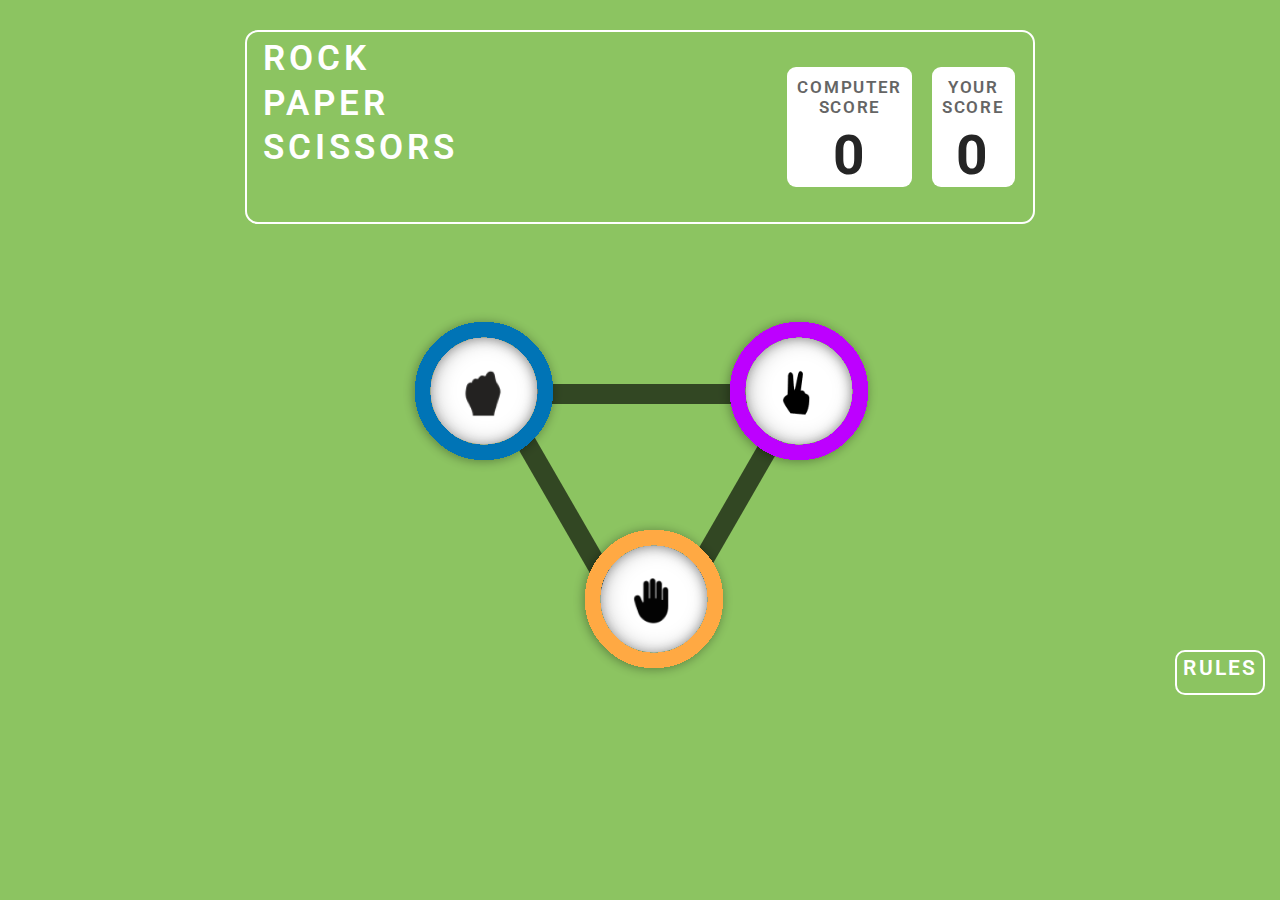
<file: index.html>
<!DOCTYPE html>
<html lang="en">

<head>
    <meta charset="UTF-8">
    <meta name="viewport" content="width=device-width, initial-scale=1.0">
    <title>Rock, Paper, Scissors</title>
    <link rel="stylesheet" href="style.css">
</head>

<body>
    <div class="container">
        <header class="header">
            <div class="logo">
                <div class="titles">ROCK</div>
                <div class="titles">PAPER</div>
                <div class="titles">SCISSORS</div>
            </div>
            <div class="score-board">
                <div class="pc-score">
                    <div>COMPUTER</div>
                    <div>SCORE</div>
                    <div class="ai-score">0</div>
                </div>
                <div class="your-score">
                    <div>YOUR</div>
                    <div>SCORE</div>
                    <div class="player-score">0</div>
                </div>
            </div>
        </header>
        <!--game-section-start-->
        <section class="game">
            <div class="bar1"></div>
            <div class="bar2"></div>
            <div class="bar3"></div>
            <button class="choice-btn" data-choice="rock">
                <div class="choice rock rock0">
                    <img src="icon-rock.png" alt="ROCK IMAGE">
                </div>
            </button>
            <button class="choice-btn" data-choice="scissors">
                <div class="choice scissors scissors0">
                    <img src="icon-scissors.png" alt="SCISSORS IMAGE">
                </div>
            </button>
            <button class="choice-btn" data-choice="paper">
                <div class="choice paper paper0">
                    <img src="icon-paper.png" alt="PAPER IMAGE">
                </div>
            </button>
        </section>
        <!--game-section-start-->
    </div>

    <!--results-section-start-->
    <section class="results hidden">
        <h2 class="results__heading">YOU PICKED</h2>
        <h2 class="results__heading">PC PICKED</h2>
        <div class="results__result"></div>
        <div class="results__winner hidden">
            <h3 class="results__text"></h3>
            <h2 class="against hidden">AGAINST PC</h2>
            <button class="play-again"></button>
        </div>
        <div class="results__result"></div>
    </section>
    <!--results-section-end-->

    <section> <!--rules-section-start-->
        <div class="rules"><button class="rules-btn">RULES</button></div>
        <div class="next hidden"><a href="hurray.html"><button class="next-btn">NEXT</button></a></div>
        <div class="rules-temp hidden"><button class="rules-btn-temp">RULES</button></div>
        <div class="game-rules">
            <div class="close-div">
                <button class="close-btn">
                    X
                </button>
            </div>
            <div class="rules-div">
                <h2>GAME RULES</h2>
                <ul>
                    <li class="text"><span>Rock beats scissors, scissors beat paper, and paper beats rock.</span>
                    </li>
                    <li class="text"><span>Agree ahead of time whether you'll count off “rock, paper, scissors,
                            shoot” or just “rock, paper, scissors.”</span></li>
                    <li class="text"><span>Use rock, paper, scissors to settle minor decisions or simply play to
                            pass the time.</span></li>
                    <li class="text"><span>If both players lay down the same hand, each player lays down another
                            hand</span></li>
                </ul>
            </div>
        </div>
    </section> <!--rules-section-end-->

    <script src="script.js"></script>
</body>

</html>
</file>
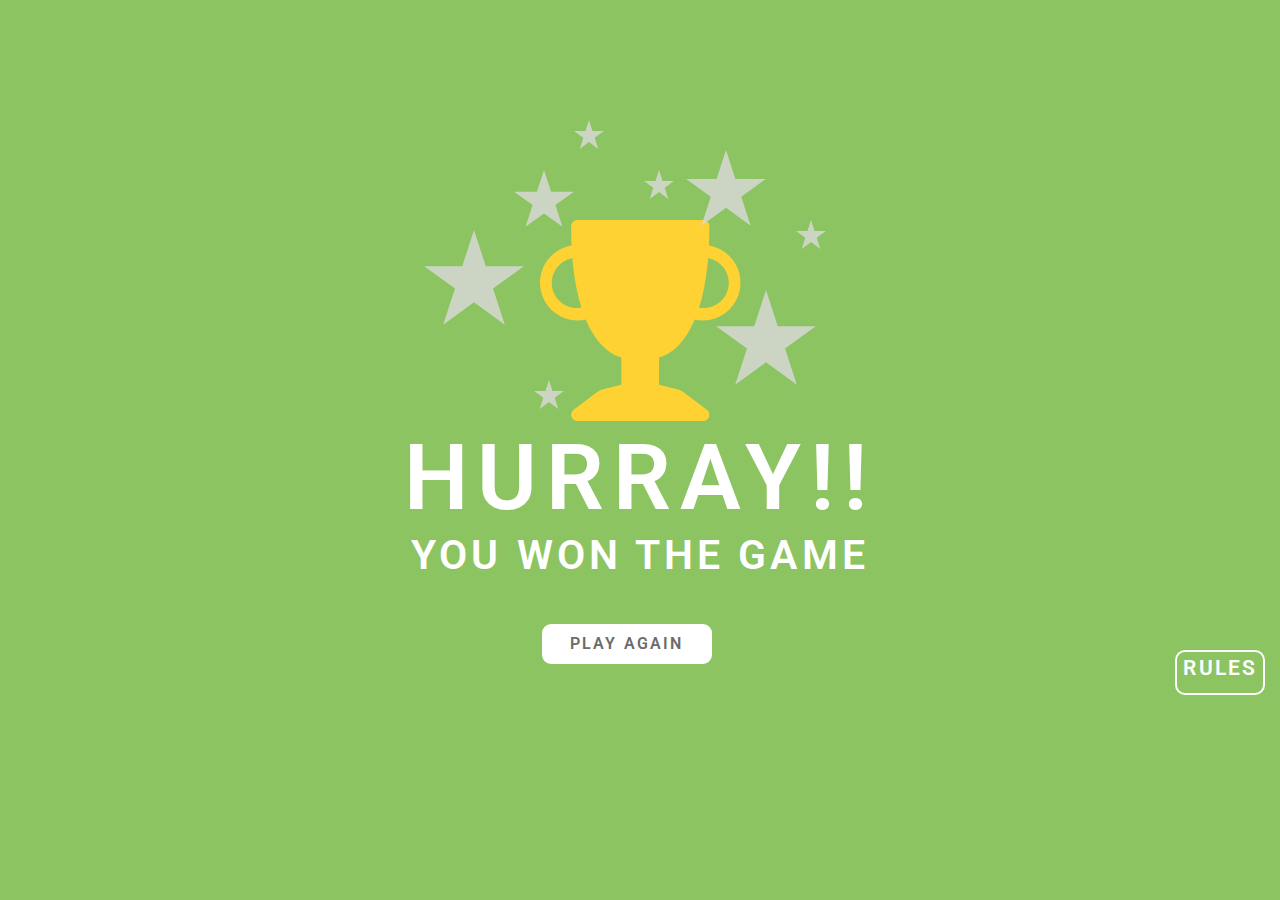
<file: hurray.html>
<!DOCTYPE html>
<html lang="en">

<head>
    <meta charset="UTF-8">
    <meta name="viewport" content="width=device-width, initial-scale=1.0">
    <title>Hurray!!</title>
    <link rel="stylesheet" href="style.css">
    <!-- <style>
        @import url('https://fonts.googleapis.com/css2?family=DM+Sans:opsz@9..40&family=Dangrek&family=Delius+Unicase&family=Lato:wght@400;700&family=Poppins:wght@400;700&family=Roboto:wght@400;700&display=swap');

        * {
            margin: 0;
            padding: 0;
            box-sizing: border-box;
        }

        body {
            background: #89C15E;
        }

        /*RULES-PART-START*/
        .rules {
            border-radius: 10px;
            border: 2px solid #FFF;
            height: 5vh;
            width: 7vw;
            color: #FFF;
            text-align: center;
            padding: 4px;
            position: absolute;
            top: 650px;
            right: 15px;
            cursor: pointer;
        }

        .rules-btn {
            border-radius: 10px;
            border: none;
            background: none;
            color: #FFF;
            font-family: 'Roboto', sans-serif;
            font-size: 21px;
            font-style: normal;
            font-weight: 600;
            line-height: normal;
            letter-spacing: 2.1px;
            text-align: center;
            cursor: pointer;
        }

        /*GAME-RULES*/
        .game-rules {
            border-radius: 13px;
            border: 7px solid #FFF;
            background: #004429;
            height: 45vh;
            width: 18vw;
            position: absolute;
            top: 320px;
            right: 25px;
            pointer-events: none;
            opacity: 0;
            transition: opacity 0.3s ease-in-out;

        }

        .display-rules {
            opacity: 1;
            pointer-events: initial;
        }

        .rules-div h2 {
            padding-bottom: 6px;
            text-align: center;
            color: #FFF;
            font-family: 'Roboto', sans-serif;
            font-weight: 500;
        }

        .rules-div {
            margin: 3px 10px;
            padding: 10px;
        }

        .rules-div ul li {
            padding: 5px;
            margin-left: 8px;
            list-style-type: square;
            color: #FFD600;
            font-family: 'Roboto', sans-serif;
            font-size: 15px;
        }

        .rules-div ul li span {
            color: #fff;
            font-size: 12px;
            text-align: start;
        }

        /*close-btn*/
        .close-div {
            border: none;
            height: 8.9vh;
            width: 4.1vw;
            border-radius: 50%;
            align-items: center;
            display: flex;
            align-items: center;
            justify-content: center;
            background: url(Ellipse-6.svg) no-repeat;
            position: absolute;
            top: -40px;
            right: -22px;
            padding-bottom: 35px;
            padding-right: 2px;

        }

        .close-btn {
            height: 6.9vh;
            width: 3.1vw;
            border-radius: 50%;
            background: none;
            cursor: pointer;
            border: none;
            font-family: 'Dangrek', sans-serif;
            font-weight: 400;
            color: #fff;
            font-size: 40px;
            margin-top: 15px;
        }

        /*RULES-PART-END*/
    </style> -->
</head>

<body>
    <main>
        <div class="hurray">
            <div class="stars">
                <img src="star.svg" alt="" class="star-1" />
                <img src="star.svg" alt="" class="star-2" />
                <img src="star.svg" alt="" class="star-3" />
                <img src="star.svg" alt="" class="star-4" />
                <img src="star.svg" alt="" class="star-5" />
                <img src="star.svg" alt="" class="star-6" />
                <img src="star.svg" alt="" class="star-7" />
                <img src="star.svg" alt="" class="star-8" />
            </div>
            <img src="Vector.png" alt="" class="trophy" />

            <div class="hurray-text ">
                <h1>HURRAY!!</h1>
                <p>YOU WON THE GAME</p>
            </div>
            <div class="play-div"><a class="play-btn" href="index.html">PLAY AGAIN</a></div>

    </main>

    <section class="rules-part">
        <div class="rules"><button class="rules-btn">RULES</button></div>

        <div class="game-rules">
            <div class="close-div">
                <button class="close-btn">
                    X
                </button>
            </div>
            <div class="rules-div">
                <h2>GAME RULES</h2>
                <ul>
                    <li class="text"><span>Rock beats scissors, scissors beat paper, and paper beats rock.</span>
                    </li>
                    <li class="text"><span>Agree ahead of time whether you'll count off “rock, paper, scissors,
                            shoot” or just “rock, paper, scissors.”</span></li>
                    <li class="text"><span>Use rock, paper, scissors to settle minor decisions or simply play to
                            pass the time.</span></li>
                    <li class="text"><span>If both players lay down the same hand, each player lays down another
                            hand</span></li>
                </ul>
            </div>
        </div>

    </section>
    <!-- <script>
        //Displaying rules whenever close/rules buttons are toggled
        const rulesBtn = document.querySelector('.rules-btn');
        const closeBtn = document.querySelector('.close-btn');
        const gameRules = document.querySelector('.game-rules');

        rulesBtn.addEventListener('click', () => {
            gameRules.classList.toggle('display-rules');
        });
        closeBtn.addEventListener('click', () => {
            gameRules.classList.toggle('display-rules');
        });

    </script> -->
    <script src="script.js"></script>
</body>

</html>
</file>
<file: style.css>
@import url('https://fonts.googleapis.com/css2?family=DM+Sans:opsz@9..40&family=Dangrek&family=Delius+Unicase&family=Lato:wght@400;700&family=Poppins:wght@400;700&family=Roboto:wght@400;700&display=swap');

* {
    margin: 0;
    padding: 0;
    box-sizing: border-box;
}

body {
    background: #8CC461;
}

.container {
    position: relative;
    max-width: 800px;
    margin: 25px auto 0;
    padding: 5px;
}

.header {
    display: flex;
    justify-content: space-between;
    padding: 5px 10px;
    border-radius: 13px;
    border: 2px solid #FFF;
}

/*Name of the Game*/
.logo {
    height: 20vh;
    width: 30vh;
    display: flex;
    flex-direction: column;
    text-align: left;
    gap: 2.5px;
    color: #FFF;
    font-family: 'Roboto', sans-serif;
    font-size: 2.2rem;
    font-style: normal;
    font-weight: 600;
    line-height: normal;
    letter-spacing: 4px;
    padding-left: 6px;
}

/*Name of the game end*/

/* Score Board start*/
.score-board {
    height: 20vh;
    width: 30vw;
    display: flex;
    align-items: center;
    justify-content: center;
    padding: 10px 10px;
    gap: 20px;
    padding-left: 150px;
}

.pc-score {
    border: none;
    height: 120px;
    width: 140px;
    padding: 10px 10px;
    text-align: center;
    color: #656565;
    font-family: 'Roboto', sans-serif;
    font-size: 17px;
    font-style: normal;
    font-weight: 600;
    line-height: normal;
    letter-spacing: 1.7px;
    border-radius: 9px;
    background: #FFF;
}

.your-score {
    border: none;
    height: 120px;
    width: 140px;
    padding: 10px 10px;
    color: #656565;
    font-family: 'Roboto', sans-serif;
    font-size: 17px;
    font-style: normal;
    font-weight: 600;
    line-height: normal;
    letter-spacing: 1.7px;
    text-align: center;
    border-radius: 9px;
    background: #FFF;
}

.player-score {
    color: #252525;
    text-align: center;
    font-family: 'Roboto', sans-serif;
    font-size: 55px;
    font-style: normal;
    font-weight: 700;
    line-height: normal;
    margin-top: 6px;
}

.ai-score {
    color: #252525;
    text-align: center;
    font-family: 'Roboto', sans-serif;
    font-size: 55px;
    font-style: normal;
    font-weight: 700;
    line-height: normal;
    margin-top: 6px;
}
/* Score Board end*/

/*RULES-PART-START*/
.rules {
    border-radius: 10px;
    border: 2px solid #FFF;
    height: 5vh;
    width: 7vw;
    color: #FFF;
    text-align: center;
    padding: 4px;
    position: absolute;
    top: 650px;
    right: 15px;
    cursor: pointer;
}

.rules-btn {
    border-radius: 10px;
    border: none;
    background: none;
    color: #FFF;
    font-family: 'Roboto', sans-serif;
    font-size: 21px;
    font-style: normal;
    font-weight: 600;
    line-height: normal;
    letter-spacing: 2.1px;
    text-align: center;
    cursor: pointer;
}

/*temp-rules-part*/
.rules-temp {
    border-radius: 10px;
    border: 2px solid #FFF;
    height: 5vh;
    width: 7vw;
    color: #FFF;
    text-align: center;
    padding: 4px;
    position: absolute;
    top: 650px;
    right: 160px;
    cursor: pointer;
}

.rules-btn-temp {
    border-radius: 10px;
    border: none;
    background: none;
    color: #FFF;
    font-family: 'Roboto', sans-serif;
    font-size: 21px;
    font-style: normal;
    font-weight: 600;
    line-height: normal;
    letter-spacing: 2.1px;
    text-align: center;
    cursor: pointer;
}
/*temp-rules-part-end*/

/*next-btn-start*/
.next {
    border-radius: 10px;
    border: 2px solid #FFF;
    height: 5vh;
    width: 7vw;
    color: #FFF;
    text-align: center;
    padding: 4px;
    position: absolute;
    top: 650px;
    right: 15px;
    cursor: pointer;
}

.next-btn {
    border-radius: 10px;
    border: none;
    background: none;
    color: #FFF;
    font-family: 'Roboto', sans-serif;
    font-size: 21px;
    font-style: normal;
    font-weight: 600;
    line-height: normal;
    letter-spacing: 2.1px;
    text-align: center;
    cursor: pointer;
    text-transform: uppercase;
}
/*next-btn-end*/

/*GAME-RULES*/
.game-rules {
    border-radius: 13px;
    border: 7px solid #FFF;
    background: #004429;
    height: 45vh;
    width: 18vw;
    position: absolute;
    top: 320px;
    right: 25px;
    pointer-events: none;
    opacity: 0;
    transition: opacity 0.3s ease-in-out;
}

.display-rules {
    opacity: 1;
    pointer-events: initial;
}

.rules-div h2 {
    padding-bottom: 6px;
    text-align: center;
    color: #FFF;
    font-family: 'Roboto', sans-serif;
    font-weight: 500;
}

.rules-div {
    margin: 3px 10px;
    padding: 10px;
}

.rules-div ul li {
    padding: 5px;
    margin-left: 8px;
    list-style-type: square;
    color: #FFD600;
    font-family: 'Roboto', sans-serif;
    font-size: 15px;
}

.rules-div ul li span {
    color: #fff;
    font-size: 12px;
    text-align: start;
}

/*close-btn*/
.close-div {
    border: none;
    height: 8.9vh;
    width: 4.1vw;
    border-radius: 50%;
    align-items: center;
    display: flex;
    align-items: center;
    justify-content: center;
    background: url(Ellipse-6.svg) no-repeat;
    position: absolute;
    top: -40px;
    right: -22px;
    padding-bottom: 35px;
    padding-right: 2px;

}

.close-btn {
    height: 6.9vh;
    width: 3.1vw;
    border-radius: 50%;
    background: none;
    cursor: pointer;
    border: none;
    font-family: 'Dangrek', sans-serif;
    font-weight: 400;
    color: #fff;
    font-size: 40px;
    margin-top: 15px;
}
/*RULES-PART-END*/

/*SECTION-GAME-PART-START*/
.bar1 {
    position: absolute;
    border: 10px solid rgba(0, 0, 0, 0.64);
    width: 245px;
    height: 0px;
    left: 270px;
    top: 160px;
    z-index: -1;
}

.bar2 {
    position: absolute;
    border: 10px solid rgba(0, 0, 0, 0.64);
    width: 250px;
    height: 0px;
    transform: rotate(60deg);
    top: 250px;
    left: 180px;
    z-index: -1;

}

.bar3 {
    position: absolute;
    border: 10px solid rgba(0, 0, 0, 0.64);
    width: 250px;
    height: 0px;
    transform: rotate(-60deg);
    right: 180px;
    bottom: 180px;
    z-index: -1;
}

.game {
    position: relative;
    display: grid;
    grid-template-columns: repeat(2, 1fr);
    grid-template-areas:
        "rock scissors"
        "paper paper";
    place-items: center;
    height: 30rem;
    padding-top: 4rem;
    z-index: 1001;
}

.choice-btn {
    border: none;
    outline: none;
    background: none;
    cursor: pointer;
    z-index: 10;
}

.choice {
    position: relative;
    width: 160px;
    height: 160px;
    border-radius: 50%;
    display: grid;
    place-items: center;
}

.choice img {
    transform: scale(0.8);
}

.choice.rock {
    background: url(Group-2.svg) no-repeat;
    background-size: 100%;
}

.rock0 {
    margin-left: 80px;
}

.choice.scissors {
    background: url(Group-3.svg) no-repeat;
    background-size: 100%;
}

.scissors0 {
    margin-right: 80px;
}

.choice.paper {
    background: url(Group-1.svg) no-repeat;
    background-size: 100%;
}

.paper0 {
    margin-left: 25px;
}

.choice-btn[data-choice="paper"] {
    grid-area: paper;
}

.choice-btn[data-choice="rock"] {
    grid-area: rock;
}

.choice-btn[data-choice="scissors"] {
    grid-area: scissors;
}

/*SECTION-GAME-PART-END*/

/*RESULTS-SECTION-START*/
.results {
    display: grid;
    grid-template-columns: repeat(2, 1fr);
    place-items: center;
    grid-template-areas:
        "you-title pc-title"
        "you-picked pc-picked";
    max-width: 900px;
    margin: 80px auto 0;

}

.results__heading {
    color: #FFF;
    font-family: 'Roboto', sans-serif;
    font-size: 20px;
    font-style: normal;
    font-weight: 600;
    line-height: normal;
    letter-spacing: 1.7px;
    padding: 3rem 0 5rem;
}

.results__result {
    min-width: 160px;
    min-height: 160px;
    border-radius: 50%;
    background: #8CC461;
    transform: scale(1.3);
    z-index: -1;

}

.results__heading:first-of-type {
    grid-area: you-title;
}

.results__heading:last-of-type {
    grid-area: pc-title;
}

.results__result:first-of-type {
    grid-area: you-picked;
}

.results__result:last-of-type {
    grid-area: pc-picked;
}

.winner .choice {
    box-shadow: 0 0 0 30px #279b27 , 0 0 0 50px #32a62f, 0 0 0 80px #66b248;
    animation: winner 2s  ease forwards;

}

@keyframes winner {
    from {
        opacity: 0;
    }
    to {
        opacity: 1;
    }
    
}

.results.show-winner {
    grid-template-columns: repeat(3, 1fr);
    grid-template-areas:
        "you-title . pc-title"
        "you-picked result-winner pc-picked";
}

.results__winner {
    grid-area: result-winner;
    display: grid;
    place-items: center;
}

.results__text {
    font-size: 2.4rem;
    padding-bottom: 1.5rem;
    color: #fff;
    text-align: center;
    font-family: 'Roboto', sans-serif;
    font-size: 29px;
    font-style: normal;
    font-weight: 800;
    line-height: normal;
    letter-spacing: 3.9px;
    text-transform: uppercase;


}

.against {
    color: #FFF;
    text-align: center;
    font-family: 'Roboto', sans-serif;
    font-size: 17px;
    font-style: normal;
    font-weight: 800;
    line-height: normal;
    letter-spacing: 2.5px;
    margin-top: -20px;
}

.play-again {
    background: #fff;
    outline: none;
    border: 2px solid transparent;
    border-radius: 9px;
    color: #6B6B6B;
    font-family: 'Roboto', sans-serif;
    font-size: 12px;
    font-style: normal;
    font-weight: 600;
    line-height: normal;
    letter-spacing: 1.5px;
    padding: 2px 2px;
    text-transform: uppercase;
    cursor: pointer;
    height: 35px;
    width: 150px;
    margin-top: 15px;

}
/*RESULTS-SECTION-END*/

/*hurray-page*/
.hurray {
    width: 40%;
    margin: auto;
    margin-top: 220px;
    text-align: center;
    position: relative;
}

.stars .star-1 {
    width: 100px;
    position: absolute;
    top: 10px;
    left: 40px;
}

.stars .star-2 {
    width: 80px;
    position: absolute;
    top: -70px;
    right: 130px;
}

.stars .star-3 {
    width: 30px;
    position: absolute;
    top: -100px;
    left: 190px;
}

.stars .star-4 {
    width: 30px;
    position: absolute;
    top: -50px;
    left: 260px;
}

.stars .star-5 {
    width: 30px;
    position: absolute;
    left: 150px;
    top: 160px;
}

.stars .star-6 {
    width: 100px;
    position: absolute;
    top: 70px;
    right: 80px;
}

.stars .star-7 {
    width: 30px;
    position: absolute;
    top: 0;
    right: 70px;
}


.stars .star-8 {
    width: 60px;
    position: absolute;
    top: -50px;
    left: 130px;
}

.hurray-text h1 {
    color: #FFF;
    text-align: center;
    font-family: 'Roboto', sans-serif;
    font-size: 91px;
    font-style: normal;
    font-weight: 600;
    line-height: normal;
    letter-spacing: 9.1px;
}

.hurray-text p {
    color: #FFF;
    text-align: center;
    font-family: 'Roboto', sans-serif;
    font-size: 41px;
    font-style: normal;
    font-weight: 600;
    line-height: normal;
    letter-spacing: 4.1px;
}

.play-div {
    width: 170px;
    height: 40px;
    align-items: center;
    border-radius: 9px;
    background: #FFF;
    border: none;
    outline: none;
    position: absolute;
    right: 36%;
    padding: 10px;
    margin-top: 45px;
    cursor: pointer;

}

.play-btn {
    background: none;
    border: none;
    outline: none;
    color: #6B6B6B;
    font-family: 'Roboto', sans-serif;
    font-weight: 600;
    letter-spacing: 2.1px;
    cursor: pointer;
    text-decoration: none;

}
/*hurray-page*/

/*UTILITIES-START*/

.hidden {
    display: none;
}
/*UTILITIES-END*/
</file>
